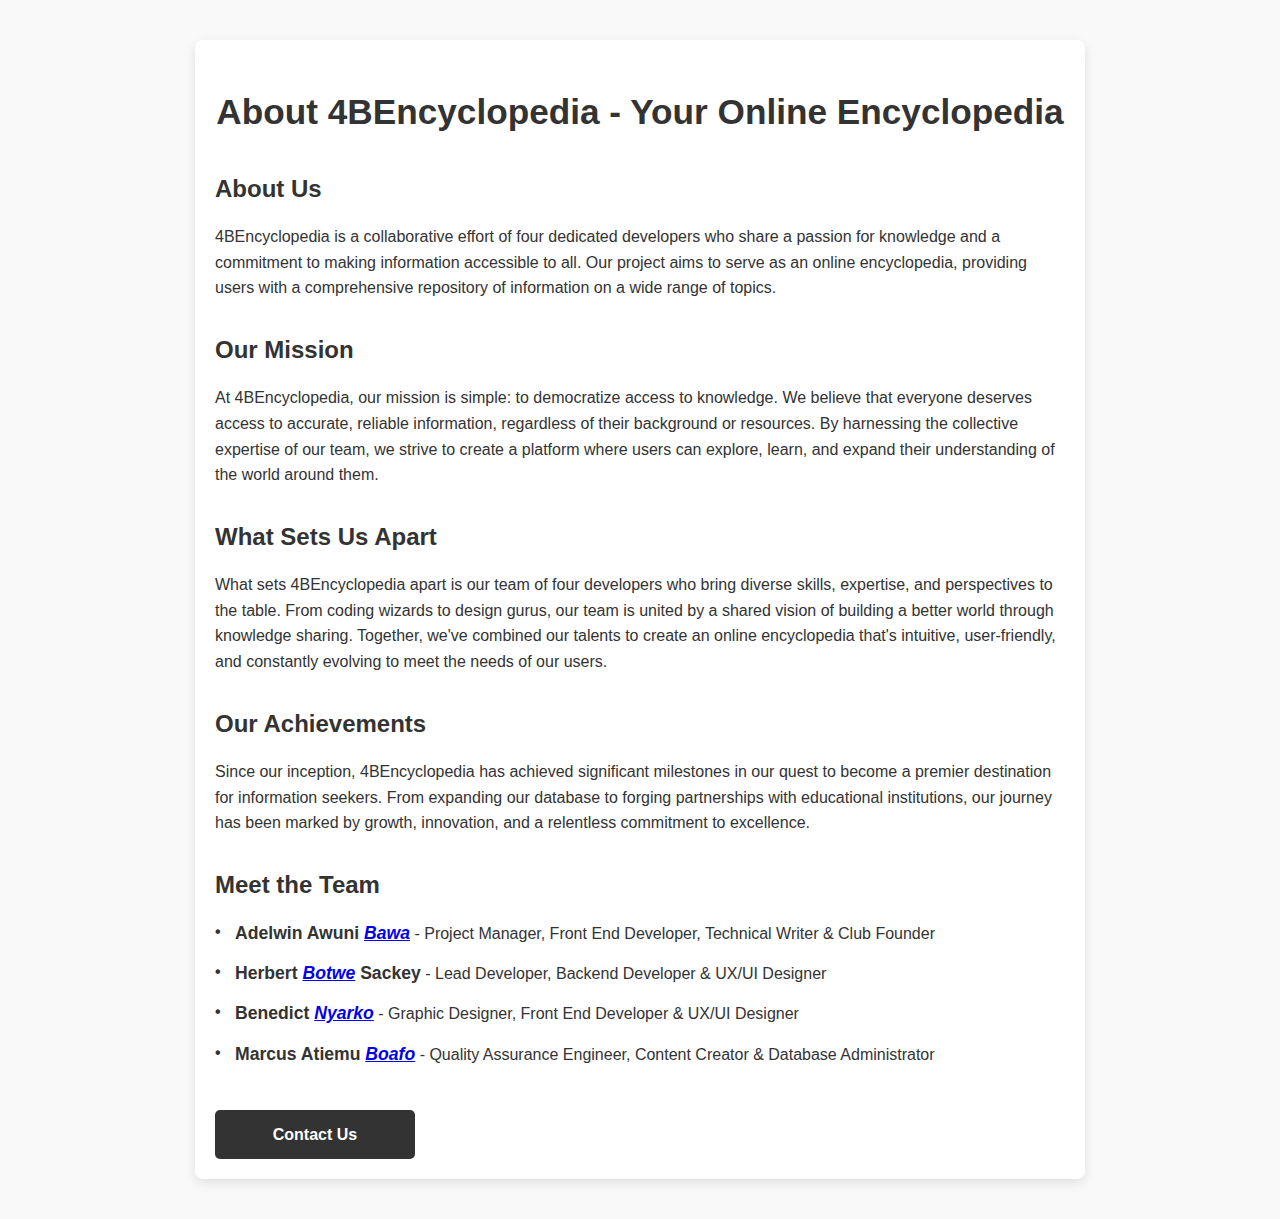
<file: about.html>
<!DOCTYPE html>
<html lang="en">
<head>
  <meta charset="UTF-8">
  <meta name="viewport" content="width=device-width, initial-scale=1.0">
  <title>About 4BEncyclopedia - Your Online Encyclopedia</title>
  <link rel="stylesheet" href="about.css">
</head>
<body>
  <div class="container">
    <h1>About 4BEncyclopedia - Your Online Encyclopedia</h1>

    <section>
      <h2>About Us</h2>
      <p>4BEncyclopedia is a collaborative effort of four dedicated developers who share a passion for knowledge and a commitment to making information accessible to all. Our project aims to serve as an online encyclopedia, providing users with a comprehensive repository of information on a wide range of topics.</p>
    </section>

    <section>
      <h2>Our Mission</h2>
      <p>At 4BEncyclopedia, our mission is simple: to democratize access to knowledge. We believe that everyone deserves access to accurate, reliable information, regardless of their background or resources. By harnessing the collective expertise of our team, we strive to create a platform where users can explore, learn, and expand their understanding of the world around them.</p>
    </section>

    <section>
      <h2>What Sets Us Apart</h2>
      <p>What sets 4BEncyclopedia apart is our team of four developers who bring diverse skills, expertise, and perspectives to the table. From coding wizards to design gurus, our team is united by a shared vision of building a better world through knowledge sharing. Together, we've combined our talents to create an online encyclopedia that's intuitive, user-friendly, and constantly evolving to meet the needs of our users.</p>
    </section>

    <section>
      <h2>Our Achievements</h2>
      <p>Since our inception, 4BEncyclopedia has achieved significant milestones in our quest to become a premier destination for information seekers. From expanding our database to forging partnerships with educational institutions, our journey has been marked by growth, innovation, and a relentless commitment to excellence.</p>
    </section>

    <section>
      <h2>Meet the Team</h2>
      <ul class="team-list">
        <ul class="team-list">
          <li><span class="team-member">Adelwin Awuni <strong><i><a href="https://www.linkedin.com/in/adelwin-awuni-bawah-857158314?miniProfileUrn=urn%3Ali%3Afs_miniProfile%3AACoAAE_Bm8MBtDLT6metk6obu18rX6GTsjgZELo&lipi=urn%3Ali%3Apage%3Ad_flagship3_search_srp_all%3BlZ%2Bi3QK2RdmpEICr4WgohA%3D%3D" target="_blank">Bawa</a></i></strong></span> - Project Manager, Front End Developer, Technical Writer & Club Founder</li>
          <li><span class="team-member">Herbert <strong><i><a href="https://www.linkedin.com/in/herbertbotwesackey01/overlay/about-this-profile/?lipi=urn%3Ali%3Apage%3Ad_flagship3_profile_view_base%3BQRUiO%2FOgTf%2BQkb9qqojn1A%3D%3D" target="_blank">Botwe</a></i></strong> Sackey</span> - Lead Developer, Backend Developer & UX/UI Designer</li>
          <li><span class="team-member">Benedict <strong><i><a href="https://www.linkedin.com/in/benedict-baaye-b77911315?lipi=urn%3Ali%3Apage%3Ad_flagship3_profile_view_base_contact_details%3Blp1h6Ub8S%2FGR12wkBhOFgw%3D%3D" target="_blank"> Nyarko</a></i></strong></span> - Graphic Designer, Front End Developer & UX/UI Designer</li>
          <li><span class="team-member">Marcus Atiemu <strong><i><a href="https://www.linkedin.com/in/marcus-atiemo-boafo-66ab5a2a1?miniProfileUrn=urn%3Ali%3Afs_miniProfile%3AACoAAEj2sDIBur8lphCCtm9lILFekLvjnYpi808&lipi=urn%3Ali%3Apage%3Ad_flagship3_search_srp_all%3BCDB3%2BfOxRQeNPlKVgfZyww%3D%3D" target="_blank">Boafo</a></i></strong></span> - Quality Assurance Engineer, Content Creator & Database Administrator</li>
        </ul>
      </ul>
    </section>

    <a href="https://github.com/4BCoding/encyclopedia" target="_blank" class="cta-button">Contact Us</a>
  </div>
</body>
</html>
</file>
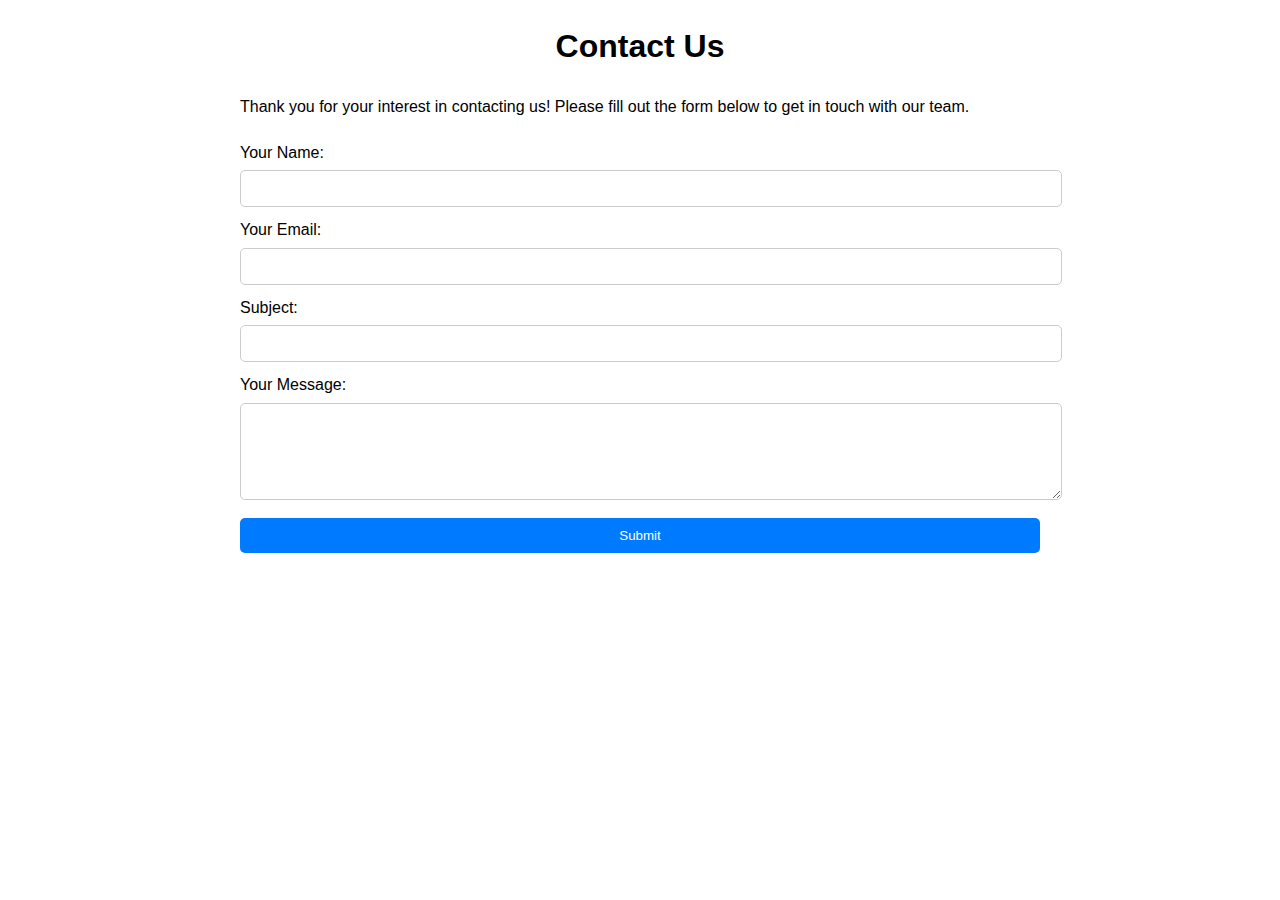
<file: contact.html>
<!DOCTYPE html>
<html lang="en">
<head>
  <meta charset="UTF-8">
  <meta name="viewport" content="width=device-width, initial-scale=1.0">
  <title>Contact Us - 4BCoding</title>
  <style>
    body {
      font-family: Arial, sans-serif;
      line-height: 1.6;
      margin: 0;
      padding: 0;
    }
    .container {
      max-width: 800px;
      margin: 20px auto;
      padding: 0 20px;
    }
    h1 {
      text-align: center;
    }
    form {
      margin-top: 20px;
    }
    label {
      display: block;
      margin-bottom: 5px;
    }
    input, textarea {
      width: 100%;
      padding: 10px;
      margin-bottom: 10px;
      border: 1px solid #ccc;
      border-radius: 5px;
    }
    input[type="submit"] {
      background-color: #007bff;
      color: #fff;
      border: none;
      cursor: pointer;
    }
    input[type="submit"]:hover {
      background-color: #0056b3;
    }
  </style>
</head>
<body>
  <div class="container">
    <h1>Contact Us</h1>
    <p>Thank you for your interest in contacting us! Please fill out the form below to get in touch with our team.</p>

    <form>
      <label for="name">Your Name:</label>
      <input type="text" id="name" name="name" required>

      <label for="email">Your Email:</label>
      <input type="email" id="email" name="email" required>

      <label for="subject">Subject:</label>
      <input type="text" id="subject" name="subject" required>

      <label for="message">Your Message:</label>
      <textarea id="message" name="message" rows="5" required></textarea>

      <input type="submit" value="Submit">
    </form>
  </div>
  <script src="contact.js"></script>
</body>
</html>
</file>
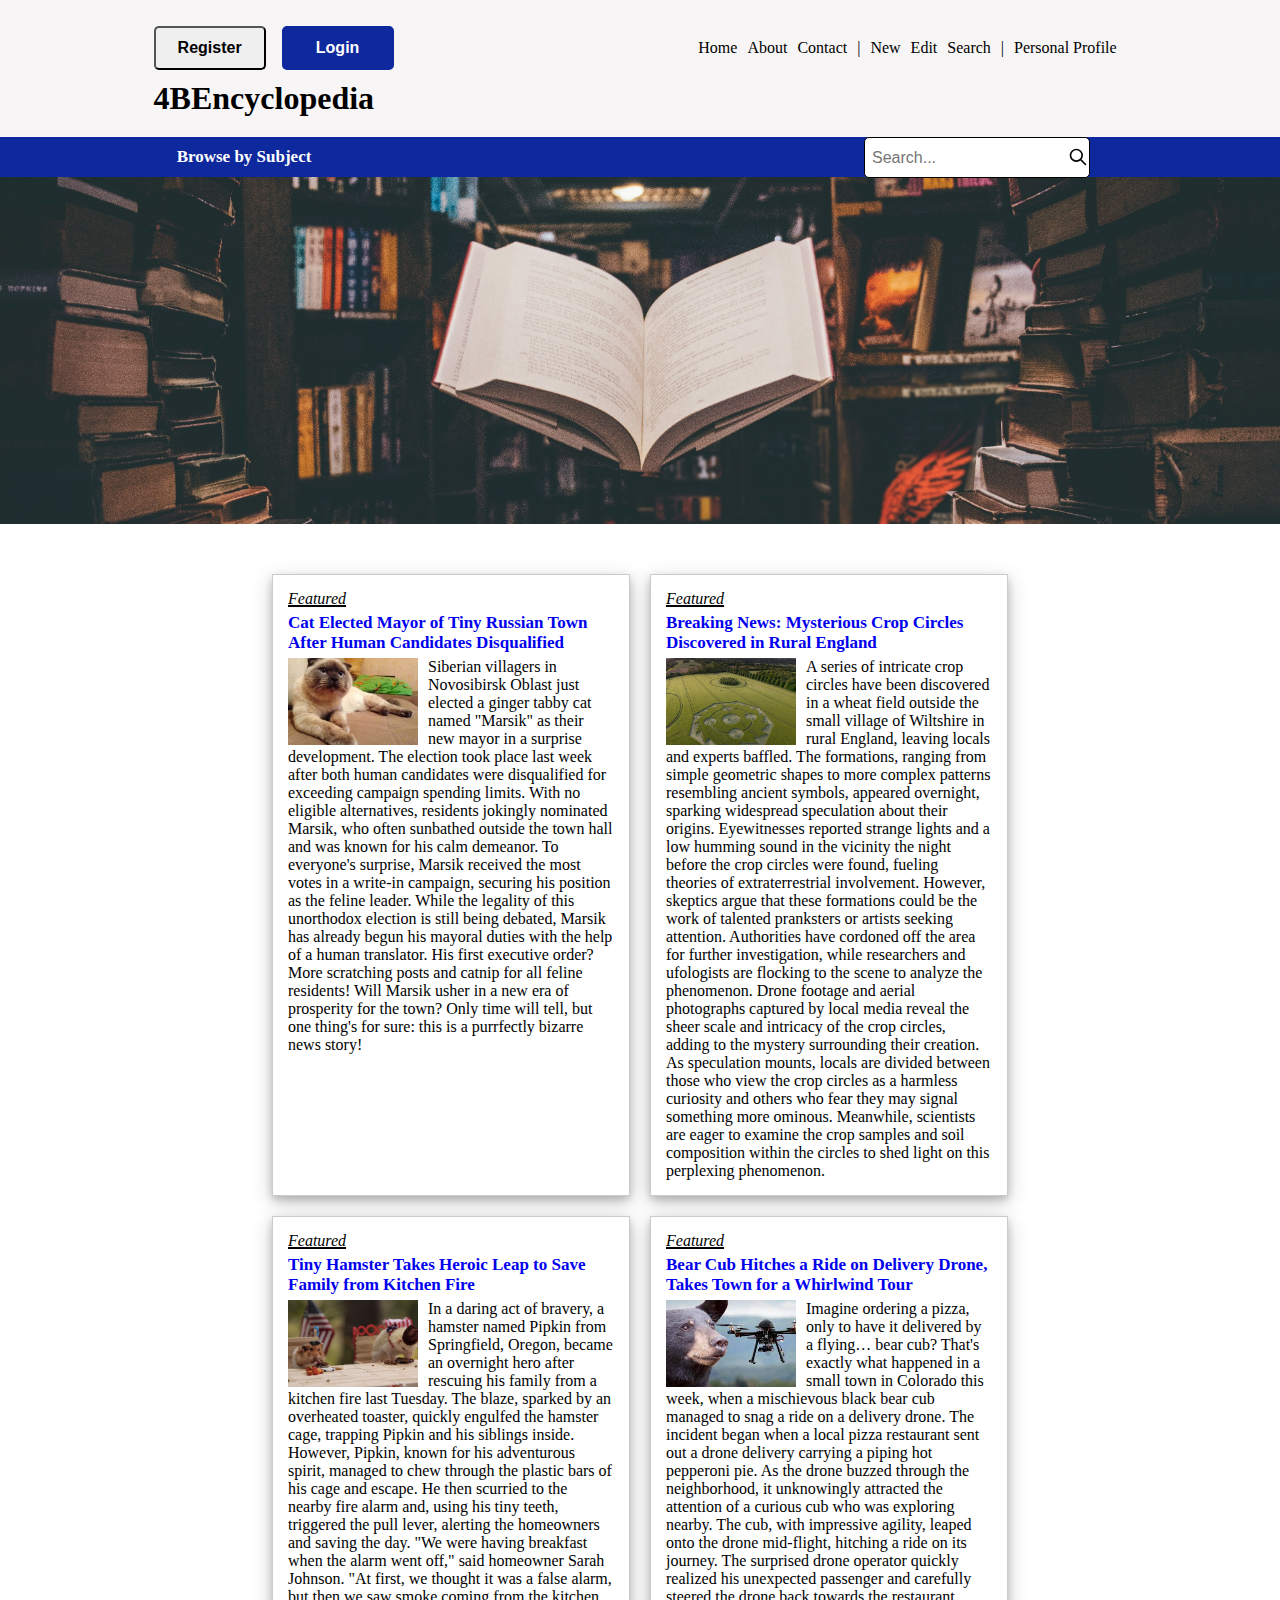
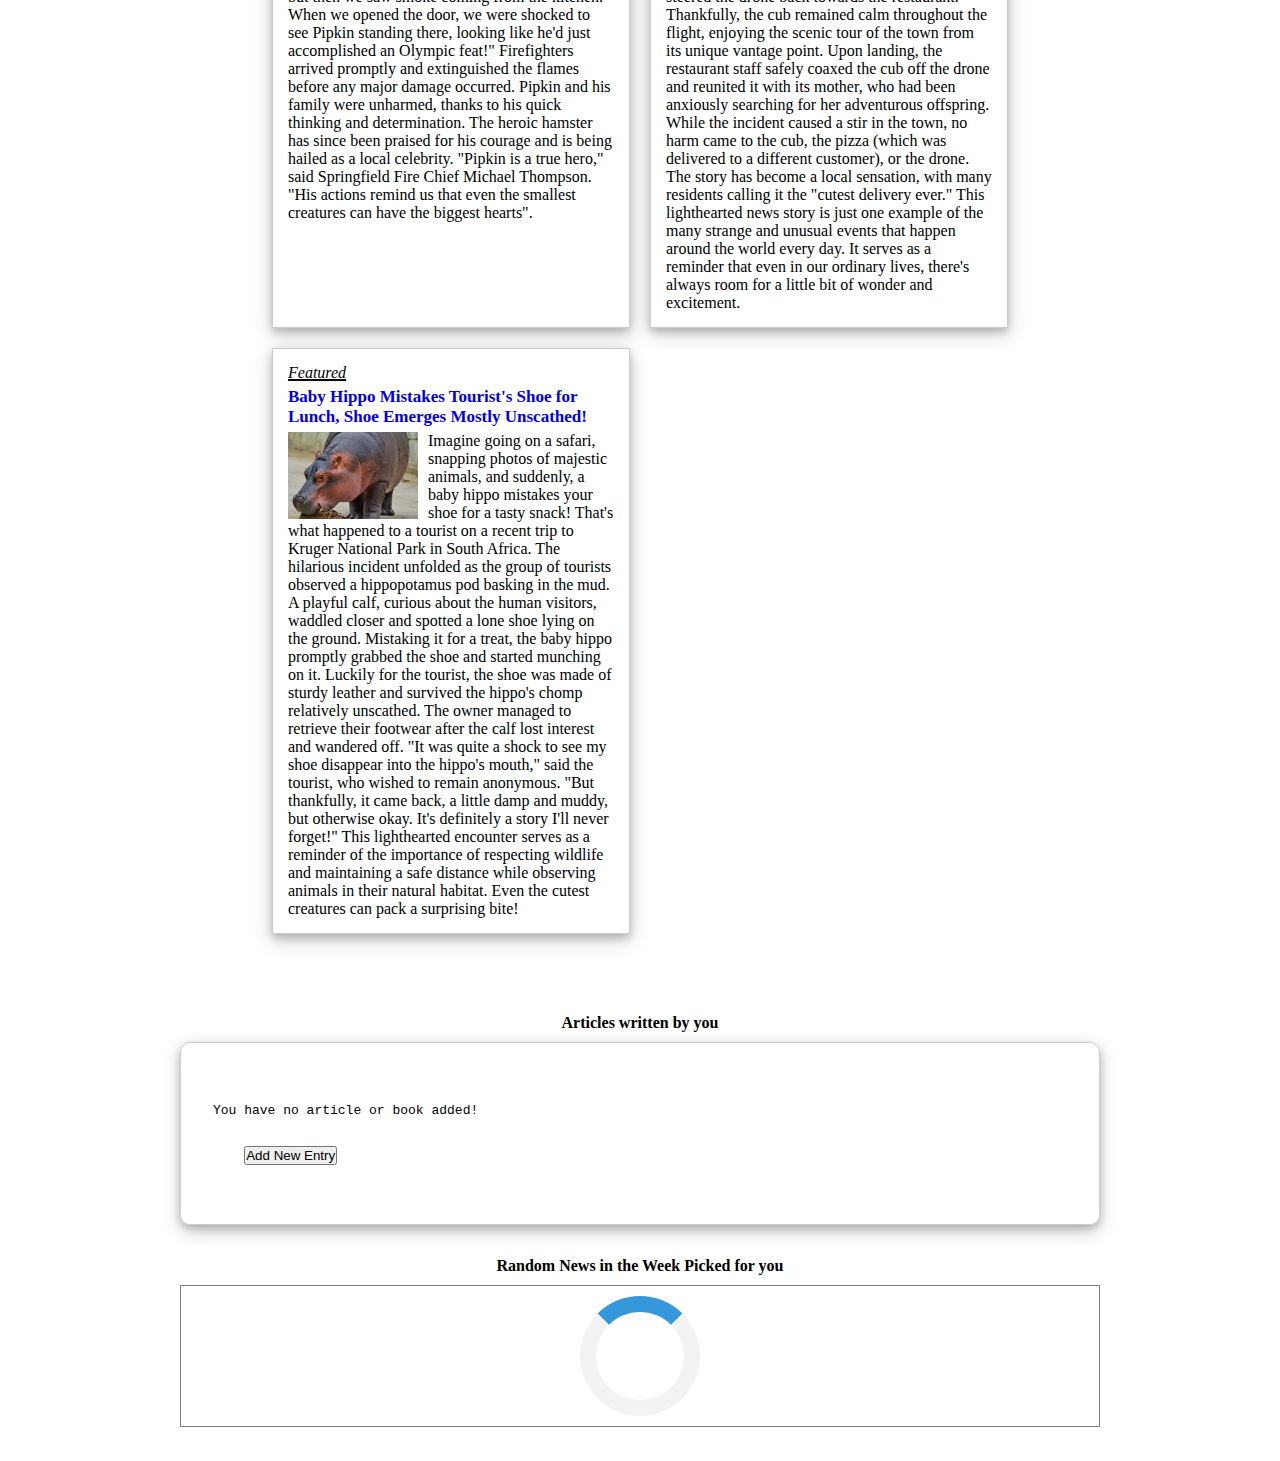
<file: entry.html>
<!DOCTYPE html>
<html lang="en">
<head>
    <meta charset="UTF-8">
    <meta name="viewport" content="width=device-width, initial-scale=1.0">
    <link rel="stylesheet" href="entry.css"/>
    <title>Entry Page</title>
</head>
<body>
    <main>
        <section id="section-one">
            <div class="header">
                <div class="info">
                    <div class="sign">
                        <button class="btnRegister" >Register</button>
                        <button class="btnLogin">Login</button>
                    </div>
                    <ul class="info-ul">
                        <li><a>Home</a></li>
                        <li><a>About</a></li>
                        <li><a>Contact</a></li>
                        <li>|</li>
                        <li><a>New</a></li>
                        <li><a>Edit</a></li>
                        <li class="btnSearch"><a>Search</a></li>
                        <li>|</li>
                        <li><a>Personal Profile</a></li>
                    </ul>
                </div>
                <h1>4BEncyclopedia</h1>
            </div>
            <div class="navigation">
                <div id="navigationWrapper" class="navigationWrapper">
                  <a class="browse">
                    <span class="label">Browse by Subject</span>
                    <span class="browseArrow hidden">
                        <img src="/images/icons-book.gif" height="20" width="20" alt="up arrow"/>
                    </span>
                  </a>
                  <div class="subjects hidden">
                      <button class="close-modal">&times</button>
                      <ul class="subjectsWrapper control">
                       
                      </ul>
                  </div>
                </div>
                <div id="search">
                    <form >
                       <div id="searchWrapper">
                           <input id="q" type="text" placeholder="Search..." name="q"/>
                           <img
                           width="20"
                           height="20"
                           class="searchIcon"
                           src="/images/search-svg.svg"
                           alt="search icon"
                           />
                       </div>
                    </form>
                </div>
            </div>
        </section>
        <section id="section-two">
            <article id="featured-article">
                <ul id="featured-article--list">  
                    <li>
                      <div id="featuredBody">
                        <p>Featured</p>
                        <h3>
                          <a href="https://www.theguardian.com/world/2015/dec/16/disgruntled-siberian-city-wants-cat-for-mayor" target="_blank">Cat Elected Mayor of Tiny Russian Town After Human Candidates Disqualified</a>
                        </h3>
                        <div class="featured-img--wrapper">
                          <a href="https://www.theguardian.com/world/2015/dec/16/disgruntled-siberian-city-wants-cat-for-mayor">
                            <img class="featured-img" src="/images/cat-elected.webp" alt="elected cat">
                          </a>
                          <p>
                            Siberian villagers in Novosibirsk Oblast just elected a ginger tabby cat named "Marsik" as their new mayor in a surprise development.
The election took place last week after both human candidates were disqualified for exceeding campaign spending limits. With no eligible alternatives, residents jokingly nominated Marsik, who often sunbathed outside the town hall and was known for his calm demeanor.
To everyone's surprise, Marsik received the most votes in a write-in campaign, securing his position as the feline leader. While the legality of this unorthodox election is still being debated, Marsik has already begun his mayoral duties with the help of a human translator. His first executive order? More scratching posts and catnip for all feline residents!
Will Marsik usher in a new era of prosperity for the town? Only time will tell, but one thing's for sure: this is a purrfectly bizarre news story!
                          </p>
                        </div>
                      </div>
                    </li>
            
                    <li>
                      <div id="featuredBody">
                        <p>Featured</p>
                        <h3>
                          <a href="https://www.independent.co.uk/news/uk/home-news/england-crop-circles-farmers-aliens-b1915799.html" target="_blank">Breaking News: Mysterious Crop Circles Discovered in Rural England</a>
                        </h3>
                        <div class="featured-img--wrapper">
                          <a href="https://www.independent.co.uk/news/uk/home-news/england-crop-circles-farmers-aliens-b1915799.html" target="_blank">
                            <img class="featured-img" src="/images/mysterious-crop.jpg" alt="alien crop">
                          </a>
                          <p>
                            A series of intricate crop circles have been discovered in a wheat field outside the small village of Wiltshire in rural England, leaving locals and experts baffled. The formations, ranging from simple geometric shapes to more complex patterns resembling ancient symbols, appeared overnight, sparking widespread speculation about their origins.
Eyewitnesses reported strange lights and a low humming sound in the vicinity the night before the crop circles were found, fueling theories of extraterrestrial involvement. However, skeptics argue that these formations could be the work of talented pranksters or artists seeking attention.
Authorities have cordoned off the area for further investigation, while researchers and ufologists are flocking to the scene to analyze the phenomenon. Drone footage and aerial photographs captured by local media reveal the sheer scale and intricacy of the crop circles, adding to the mystery surrounding their creation.
As speculation mounts, locals are divided between those who view the crop circles as a harmless curiosity and others who fear they may signal something more ominous. Meanwhile, scientists are eager to examine the crop samples and soil composition within the circles to shed light on this perplexing phenomenon.
                          </p>
                        </div>
                      </div>
                    </li>
            
                    <li>
                      <div id="featuredBody">
                        <p>Featured</p>
                        <h3>
                          <a href="https://www.quora.com/What-would-happen-if-I-left-my-dwarf-hamster-alone-for-a-week-with-plenty-of-food-and-water" target="_blank">
                            Tiny Hamster Takes Heroic Leap to Save Family from Kitchen Fire
                          </a>
                        </h3>
                        <div class="featured-img--wrapper">
                          <a href="https://www.quora.com/What-would-happen-if-I-left-my-dwarf-hamster-alone-for-a-week-with-plenty-of-food-and-water" target="_blank">
                            <img class="featured-img" src="/images/hamster.avif" alt="hamster">
                          </a>
                          <p>
                            In a daring act of bravery, a hamster named Pipkin from Springfield, Oregon, became an overnight hero after rescuing his family from a kitchen fire last Tuesday. The blaze, sparked by an overheated toaster, quickly engulfed the hamster cage, trapping Pipkin and his siblings inside. However, Pipkin, known for his adventurous spirit, managed to chew through the plastic bars of his cage and escape. He then scurried to the nearby fire alarm and, using his tiny teeth, triggered the pull lever, alerting the homeowners and saving the day.
                            "We were having breakfast when the alarm went off," said homeowner Sarah Johnson. "At first, we thought it was a false alarm, but then we saw smoke coming from the kitchen. When we opened the door, we were shocked to see Pipkin standing there, looking like he'd just accomplished an Olympic feat!"
                            Firefighters arrived promptly and extinguished the flames before any major damage occurred. Pipkin and his family were unharmed, thanks to his quick thinking and determination. The heroic hamster has since been praised for his courage and is being hailed as a local celebrity.
                            "Pipkin is a true hero," said Springfield Fire Chief Michael Thompson. "His actions remind us that even the smallest creatures can have the biggest hearts".
                          </p>
                        </div>
                      </div>
                    </li>
            
                    <li>
                      <div id="featuredBody">
                        <p>Featured</p>
                        <h3>
                          <a href="https://www.dailymail.co.uk/news/article-6357891/Wildlife-experts-condemn-viral-drone-footage-bear-cub-climbing-snowy-mountain.html" target="_blank">Bear Cub Hitches a Ride on Delivery Drone, Takes Town for a Whirlwind Tour</a>
                        </h3>
                        <div class="featured-img--wrapper">
                          <a href="https://www.dailymail.co.uk/news/article-6357891/Wildlife-experts-condemn-viral-drone-footage-bear-cub-climbing-snowy-mountain.html" target="_blank">
                            <img class="featured-img" src="/images/bear-drone.jpeg" alt="bear drone">
                          </a>
                          <p>
                            Imagine ordering a pizza, only to have it delivered by a flying… bear cub? That's exactly what happened in a small town in Colorado this week, when a mischievous black bear cub managed to snag a ride on a delivery drone.
The incident began when a local pizza restaurant sent out a drone delivery carrying a piping hot pepperoni pie. As the drone buzzed through the neighborhood, it unknowingly attracted the attention of a curious cub who was exploring nearby. The cub, with impressive agility, leaped onto the drone mid-flight, hitching a ride on its journey.
The surprised drone operator quickly realized his unexpected passenger and carefully steered the drone back towards the restaurant. Thankfully, the cub remained calm throughout the flight, enjoying the scenic tour of the town from its unique vantage point. Upon landing, the restaurant staff safely coaxed the cub off the drone and reunited it with its mother, who had been anxiously searching for her adventurous offspring.
While the incident caused a stir in the town, no harm came to the cub, the pizza (which was delivered to a different customer), or the drone. The story has become a local sensation, with many residents calling it the "cutest delivery ever."
This lighthearted news story is just one example of the many strange and unusual events that happen around the world every day. It serves as a reminder that even in our ordinary lives, there's always room for a little bit of wonder and excitement.
                          </p>
                        </div>
                      </div>
                    </li>
            
                    <li>
                      <div id="featuredBody">
                        <p>Featured</p>
                        <h3>
                          <a href="https://www.britannica.com/animal/hippopotamus-mammal-species" target="_blank">
                            Baby Hippo Mistakes Tourist's Shoe for Lunch, Shoe Emerges Mostly Unscathed!
                          </a>
                        </h3>
                        <div class="featured-img--wrapper">
                          <a href="https://www.britannica.com/animal/hippopotamus-mammal-species" target="_blank">
                            <img class="featured-img" src="/images/Gemini_Generated_Image.jpeg"  alt="hippopotamus image">
                          </a>
                          <p>
                            Imagine going on a safari, snapping photos of majestic animals, and suddenly, a baby hippo mistakes your shoe for a tasty snack! That's what happened to a tourist on a recent trip to Kruger National Park in South Africa.
The hilarious incident unfolded as the group of tourists observed a hippopotamus pod basking in the mud. A playful calf, curious about the human visitors, waddled closer and spotted a lone shoe lying on the ground. Mistaking it for a treat, the baby hippo promptly grabbed the shoe and started munching on it.
Luckily for the tourist, the shoe was made of sturdy leather and survived the hippo's chomp relatively unscathed. The owner managed to retrieve their footwear after the calf lost interest and wandered off.
"It was quite a shock to see my shoe disappear into the hippo's mouth," said the tourist, who wished to remain anonymous. "But thankfully, it came back, a little damp and muddy, but otherwise okay. It's definitely a story I'll never forget!"
This lighthearted encounter serves as a reminder of the importance of respecting wildlife and maintaining a safe distance while observing animals in their natural habitat. Even the cutest creatures can pack a surprising bite!
                          </p>
                        </div>
                      </div>
                    </li>
                  </ul>
            </article>
            <article id="newEntry-article">
                <h4>Articles written by you</h4>
                <div id="newEntry-article--container">
                </div>
            </article>
            <article id="news-article">
                <h4>Random News in the Week Picked for you</h4>
                <ul id="news-article--list">
                </ul>
            </article>
        </section>
    </main>
<script src="entry.js"></script>
</body>
</html>
</file>
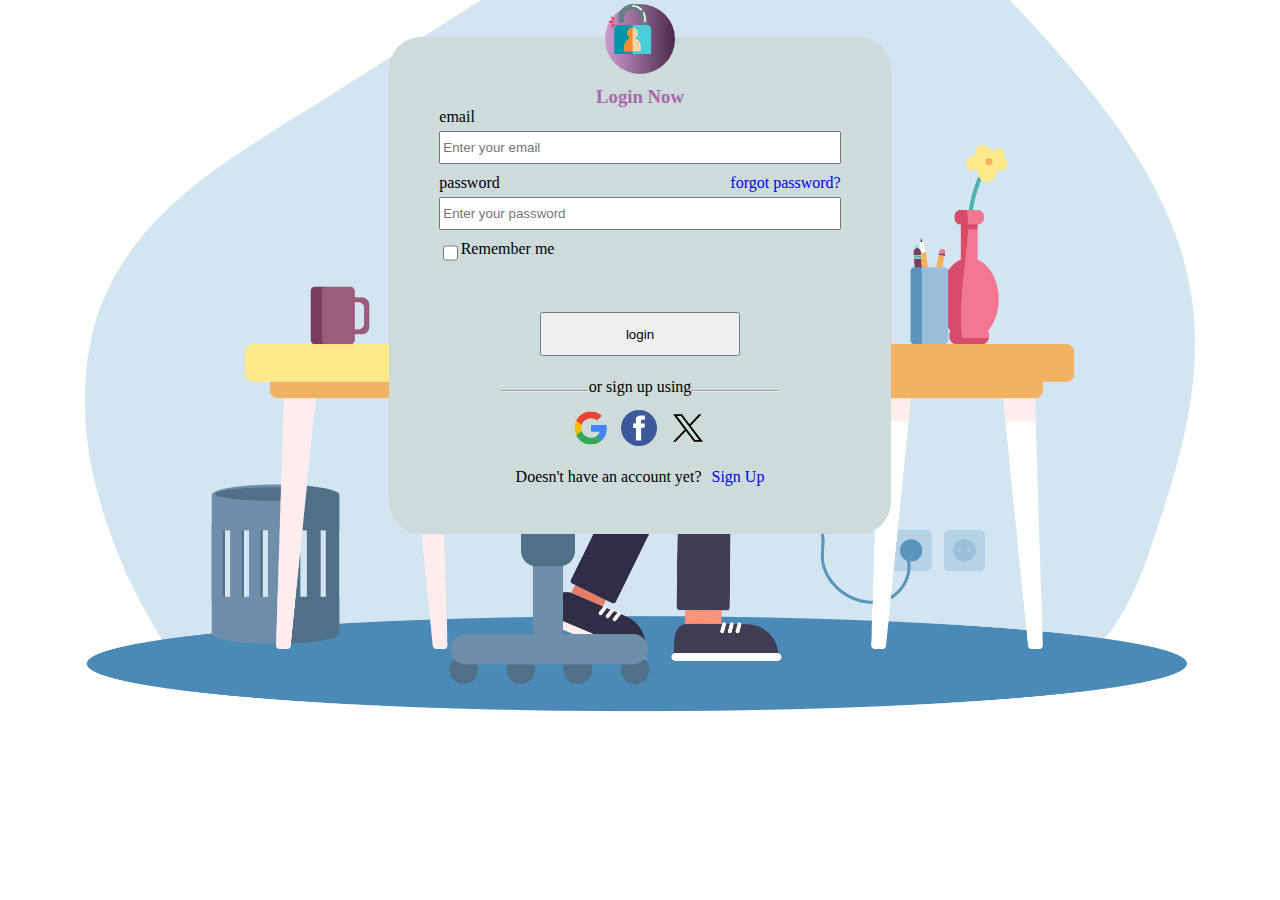
<file: login.html>
<!DOCTYPE html>
<html lang="en">
  <head>
    <meta charset="UTF-8" >
    <meta http-equiv="X-UA-Compatible" content="IE=edge" >
    <meta name="viewport" content="width=device-width, initial-scale=1.0" >
    <link rel="stylesheet" href="login.css">
    <title>Login to 4BEncyclopedia</title>
  </head>
  <body>
    <main>
        <div class="form_logo">
         <img width="50px" height="50px" src="/images/login-svg.svg">
        </div>
      <section class="login_section">
        
        <h3 class="login_title">login now</h3>
        <form id="form">
          <div id="grid-form">
            <label for="email" class="email">email</label>
            <input
              class="email"
              type="text"
              placeholder="Enter your email"
              required
            />
            <div id="passForgot">
              <label for="password" class="password">password </label>
              <a class="passForgot" href="#">forgot password?</a>
            </div>
  
            <input
              class="password"
              type="password"
              placeholder="Enter your password"
              required
            />
            <div class="remember-check">
              <input type="checkbox" class="btnCheck">
              <label class="btnLabel">Remember me </label>
            </div>
            <button type="submit" class="login_button">login</button>
          </div>
          <footer>
            <div id="sign_title">
              <hr class="hrLeft" />
              <p>or sign up using</p>
              <hr class="hrRight"/>
            </div>
            <div id="providers">
              <ul id="providers-list">
                 <li>
                  <a href="https://google.com" target="_blank">
                    <img
                    src="/images/google-svg.svg"
                    alt="google logo"
                    />
                  </a>
                 </li>
                 <li>
                  <a href="https://facebook.com" target="_blank">
                    <img
                    src="/images/facebook-svg.svg"
                    alt="facebook logo"
                    />
                  </a>
                 </li>
                 <li>
                  <a href="https://x.com" target="_blank">
                    <img
                    src="/images/twitter-x.svg"
                    alt="x logo"
                    />
                  </a>
                 </li>
              </ul>
            </div>
            <div id="signup">
            <p>Doesn't have an account yet?</p>
            <a href="/register.html">sign up</a>
            </div>
         </footer>
        </form>
      </section>
    </main>
    <script src="login.js"></script>
  </body>
</html>
</file>
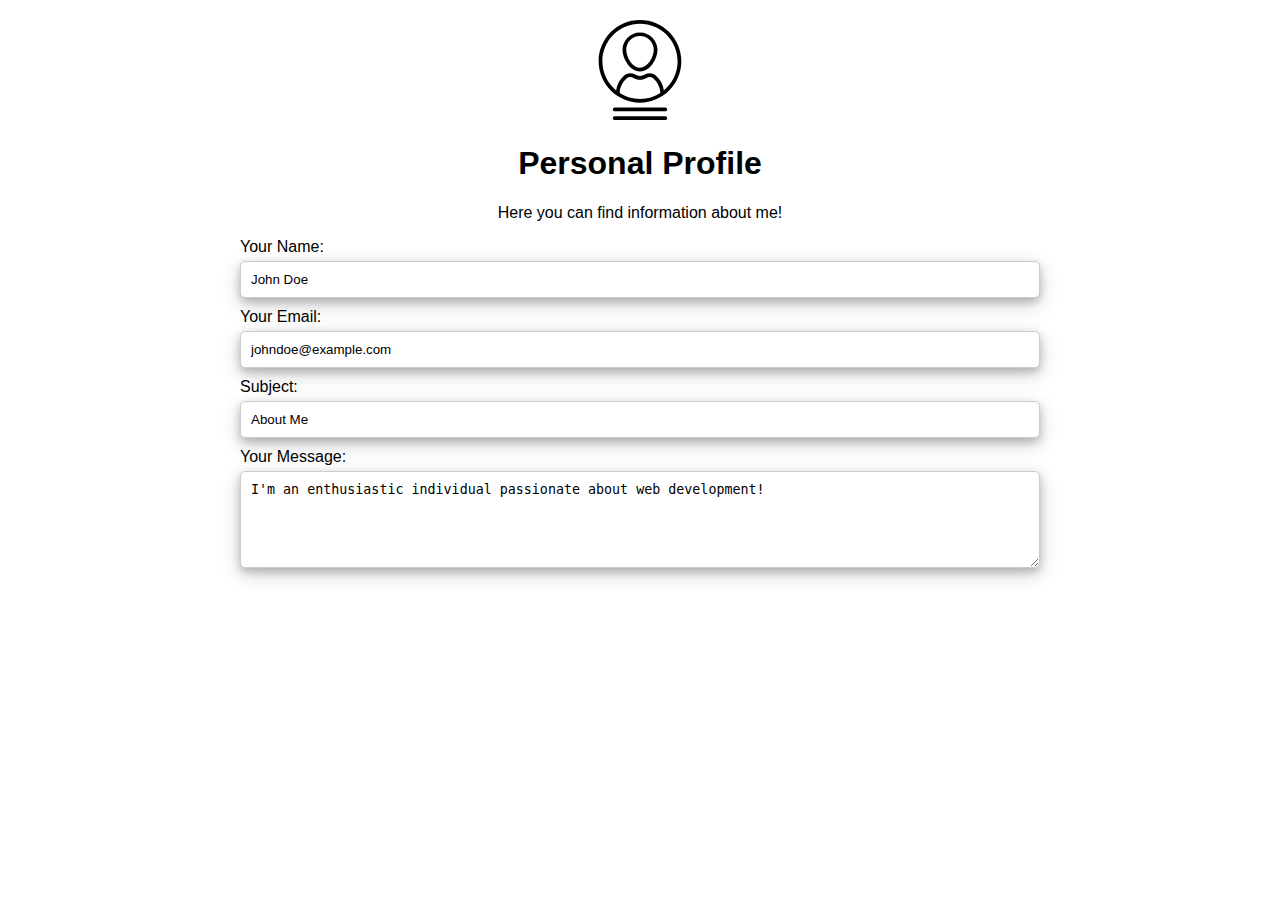
<file: profile.html>
<!DOCTYPE html>
<html lang="en">
<head>
  <meta charset="UTF-8">
  <meta name="viewport" content="width=device-width, initial-scale=1.0">
  <title>Profile</title>
  <title>Personal Profile</title>
  <style>
    body {
      font-family: Arial, sans-serif;
      margin: 0;
      padding: 0;
    }
    .container {
      max-width: 800px;
      margin: 0 auto;
      padding: 20px;
    }
    h1 {
      text-align: center;
    }
    p {
      text-align: center;
    }
    .container-image{
      text-align: center;
    }
    label {
      display: block;
      margin-bottom: 5px;
    }
    input[type="text"],
    input[type="email"],
    textarea {
      width: 100%;
      padding: 10px;
      margin-bottom: 10px;
      box-sizing: border-box;
      border: 1px solid #ccc;
      border-radius: 5px;
    }
    textarea {
      resize: vertical;
    }
    input[type="submit"] {
      width: 100%;
      padding: 10px;
      background-color: #007bff;
      color: #fff;
      border: none;
      border-radius: 5px;
      cursor: pointer;
    }
    input[type="submit"]:hover {
      background-color: #0056b3;
    }
    input,
    textarea{
      box-shadow: 0 4px 8px 0 rgba(0, 0, 0, 0.2), 0 6px 20px 0 rgba(0, 0, 0, 0.19);
    }
  </style>
</head>
<body>
  <div class="container">
    <div class="container-image">
      <img src="/images/profile-svg.svg" alt="profile logo" width="100" height="100"/>
    </div>
    <h1>Personal Profile</h1>
    <p>Here you can find information about me!</p>

    <div>
      <label for="name">Your Name:</label>
      <input type="text" id="name" name="name" value="John Doe" readonly>

      <label for="email">Your Email:</label>
      <input type="email" id="email" name="email" value="johndoe@example.com" readonly>

      <label for="subject">Subject:</label>
      <input type="text" id="subject" name="subject" value="About Me" readonly>

      <label for="message">Your Message:</label>
      <textarea id="message" name="message" rows="5" readonly>I'm an enthusiastic individual passionate about web development!</textarea>
    </div>
  </div>
</body>
</html>
</file>
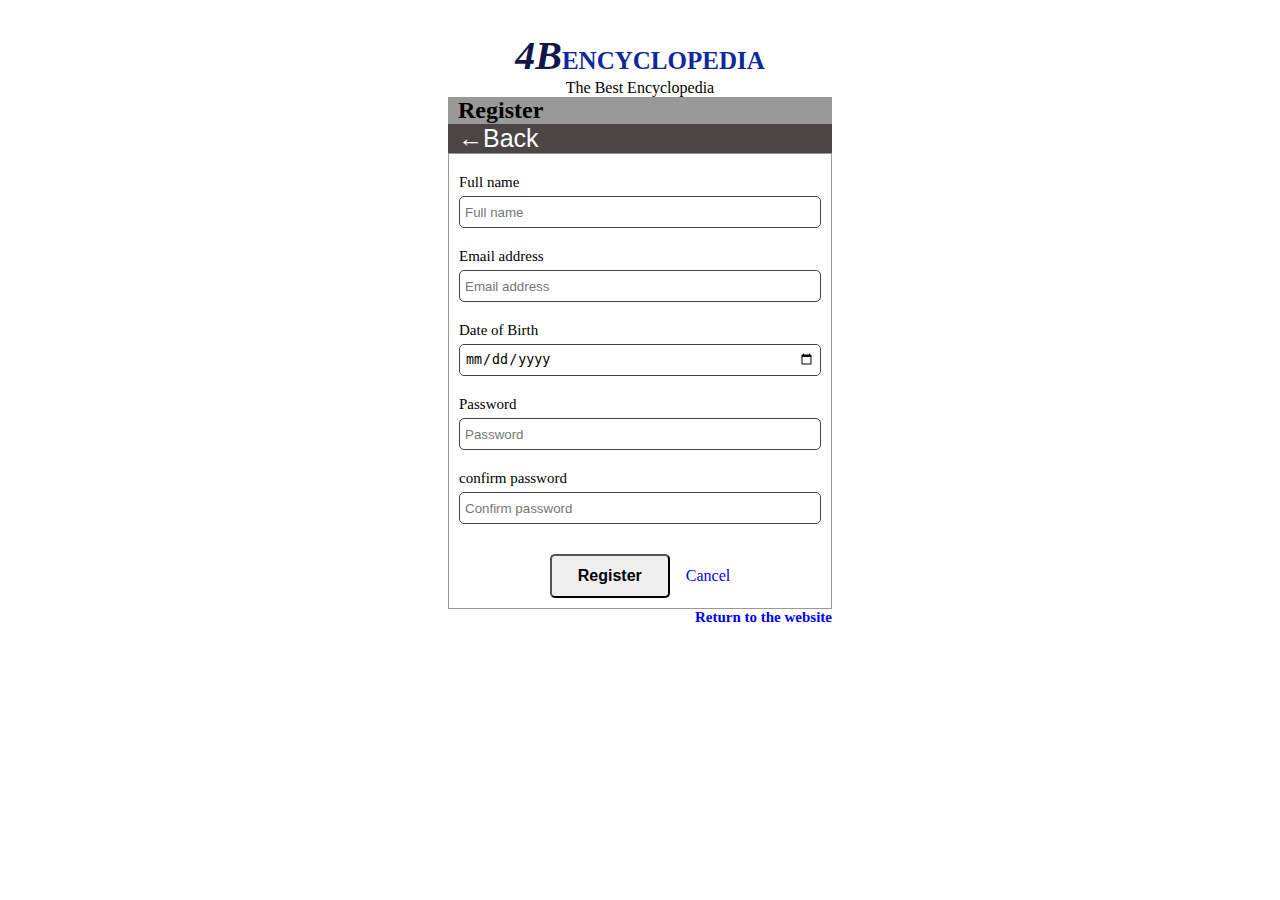
<file: register.html>
<!DOCTYPE html>
<html lang="en">
<head>
    <meta charset="UTF-8">
    <meta name="viewport" content="width=device-width, initial-scale=1.0">
    <title>Register to use 4BEncyclopedia</title>
    <link rel="stylesheet" href="/register.css">
</head>

<body>
    <div id="header">
        <h1><bold class="unique">4B</bold><bold class="bold"><bold class="unique"></bold><bold class="unique"></bold><bold class="unique"></bold>Encyclopedia</bold></h1>
        <p>The best encyclopedia</p>
    </div>
    <div id="main">
       <h2 class="register-title">Register</h2>
       <button class="back-btn">&leftarrow;Back</button>
        <form>
            <div id="credentials">
                <label for="username" class="username">Full name</label>
                <input name="username" id="username" class="username" type="text" placeholder="Full name" required/>
            </div>
            <div id="credentials">
                <label for="email" class="email">Email address</label>
                <input name="email" id="email" class="email" type="text" placeholder="Email address" required/>
            </div>
            <div id="credentials">
                <label for="birth" class="birth">Date of Birth</label>
                <input name="birth" id="birth" class="birth" type="date" required/>
            </div>
            <div id="credentials">
                <label for="password" class="password">Password</label>
                <input name="password" id="password" class="username" type="password" placeholder="Password" required/>
            </div>
            <div id="credentials">
                <label for="confirmPassword" class="confirmPassword">confirm password</label>
                <input name="confirmPassword" id="confirmPassword" class="confirmPassword" type="password" placeholder="Confirm password" required/>
            </div>
            <div class="sign">
                <button class="btnRegister">Register</button>
                <a target="_self" href="/login.html">Cancel</a>
            </div>
        </form>
        <a href="/entry.html" target="_self">Return to the website</a>
    </div>
    <script src="/register.js"></script>
</body>
</html>
</file>
<file: about.css>
/* CSS: about.css */

body {
    font-family: Arial, sans-serif;
    line-height: 1.6;
    margin: 0;
    padding: 0;
    background-color: #f9f9f9;
    color: #333;
  }
  
  .container {
    max-width: 850px;
    margin: 40px auto;
    padding: 20px;
    background-color: #fff;
    box-shadow: 0 4px 12px rgba(0, 0, 0, 0.1);
    border-radius: 8px;
  }
  
  h1 {
    text-align: center;
    font-size: 2.2em;
    margin-bottom: 10px;
  }
  
  h2 {
    font-size: 1.5em;
    margin-top: 30px;
    margin-bottom: 15px;
  }
  
  p {
    font-size: 1em;
    margin-bottom: 20px;
    color: #333;
  }
  
  ul {
    list-style: none;
    padding: 0;
    margin: 0;
  }
  
  .team-list li {
    font-size: 1em;
    margin-bottom: 12px;
    padding-left: 20px;
    position: relative;
  }
  
  .team-list li::before {
    content: "•";
    color: #333;
    font-weight: bold;
    position: absolute;
    left: 0;
  }
  
  .team-member {
    font-weight: bold;
    font-size: 1.1em;
    color: #333;
  }
  
  .team-member strong i {
    color: #007bff; /* Choose a color that matches your theme */
  }
  
  
  .cta-button {
    display: inline-block;
    width: 200px;
    padding: 12px 0;
    margin: 30px auto 0;
    text-align: center;
    background-color: #333;
    color: #fff;
    text-decoration: none;
    font-weight: bold;
    border-radius: 5px;
    transition: background-color 0.3s ease;
  }
  
  .cta-button:hover {
    background-color: #555;
  }
</file>
<file: entry.css>
* {
    margin: 0;
    padding: 0;
    box-sizing: inherit;
  }
  
  html {
    box-sizing: border-box;
  }

  main{
    position: relative;
    padding-bottom: 2rem;
    display: flex;
    flex-direction: column;
    gap: 3rem;
  }

  .header{
    background-color: #f7f5f5;
    padding-bottom: 20px;
    padding-top: 1rem;
    padding-left: 12%;
    height: 39%;
  }

  .info{
    display: flex;
    justify-content: space-between;
    padding-right: 14.5%;
  }

  .sign{
    height: 4rem;
    width: 15rem;
    display: flex;
    justify-content: center;
    align-items: center;
    gap: 1rem;
  }

  .sign>button{
    height: 70%;
    width: 50%;
    font-size: 1rem;
    font-weight: bold;
    border-radius: 5px;
  }

  .btnRegister:hover{
    color: rgb(14, 40, 157);
    border: 2px solid rgb(14, 40, 157);
    cursor: pointer;
  }

  .btnLogin{
    background-color: rgb(14, 40, 157);
    color: white;
    border: 2px solid rgb(14, 40, 157);
    cursor: pointer;
  }

  .btnLogin:hover{
    background-color: #1c1818;
    border: 2px solid #1c1818;

  }


  .info>ul{
    display: flex;
    list-style: none;
    gap: 10px;
    justify-content: center;
    align-items: center;
   }


   .info>ul>li>a{
    cursor: pointer;
    color: black;
    text-decoration: none;
    /* z-index: 10; */
  }
  
  .info>ul>li>a:hover{
     text-decoration: underline;
     text-decoration-color: rgb(14, 40, 157);
     text-decoration-thickness: 2px;
   }

   .info>h1{
     text-transform: uppercase;
     color: #12164a;
     margin-top: 2rem;
   }

   .navigation{
    background-image: url("/images/library-1.jpg");
    background-color: #101456;
    background-position: center;
    background-repeat: no-repeat;
    background-size: cover;
    background-origin: border-box;
    display: flex;
    justify-content: space-between;
    height: 24.2rem;
    padding: 0px;
    position: relative;
   }

   #navigationWrapper{
    position: relative;
    width: 100%;
    height: 2.5rem;
    background-color: rgb(14, 40, 157);
    padding-left: 10rem;
   }


   .browse{
    display: flex;
    flex-direction: row;
    font-size: 17px;
    height: 100%;
    width: 15%;
    flex-wrap: nowrap;
    justify-content: center;
    align-items: center;
    position: relative;
   }


   .label{
    color: white;
    font-weight: bold;
   }

   .browseArrow{
     position: absolute;
     bottom: -12px;
     left: 40%;
   }

   #search{
       position: absolute;
       height: 3rem;
       display: flex;
       right: 10rem;
       top: 0.01rem;
       padding-right: 10px;
       width: 20%;
   }

   form{
    margin: auto;
    height: 100%;
    width: 100%;
   }

   #searchWrapper{
    position: relative;
    height: 100%;
    width: 100%;
   }

   #searchWrapper>input{
    height: 85%;
    width: 92%;
    font-size: 1rem;
    border-radius: 5px;
    border: 1px solid black;
    padding: 4px 7px;
   }

   #searchWrapper>input:focus{
    border: 5px solid rgb(6, 118, 6);
     
   }

   #searchWrapper>img{
     cursor: pointer;
     background-color: white;
     top: 6%;
     width: 8%;
     height: 70%;
     right: 22px;
     position: absolute;

   }

   a{
    cursor: pointer
   }
   a:hover{
    text-decoration: underline;
    text-decoration-color: white;
    text-decoration-thickness: 2px;
   }

   .subjects{
    background-color: white;
    position: absolute;
    z-index: 10;
    border: 1px solid rgba(0, 0, 0, 0.5);
    border-radius: 1rem;
    margin-left: 4.7%;
   }

   .subjectsWrapper{
     display: grid;
     grid-template-columns: repeat(4, 1fr);
     grid-template-rows: repeat(auto-fit, minmax(2rem, auto));
     gap: 0.5rem 2rem;
     list-style: none;
     padding: 1.25rem 0px;
   }

   .subjects-items{
    background-color: white;
    display: grid;
    grid-template-columns: 0.2rem 12.8rem;
    grid-template-rows: repeat(1, minmax(2.5rem, auto));
    font-size: 1.25rem;
    min-height: 2rem;
   }


   .subjects-items:hover{
    cursor: pointer;
    background-color: rgba(0, 0, 0, 0.1)
   }

   .subjects-items>a{
    grid-column: 2 / span 1;
    grid-row: 1/span 1;
    text-decoration: none;
    padding-left: 5%;
    height: 100%;
    display: flex;
    align-items: center;
    font-size: 13px;
   }


   .sideStyle{
    grid-column: 1 / span 1;
    grid-row: 1/span 1;
    max-width: 0.2rem;
    background-color: rgb(14, 40, 157);
    height: 100%;
    display: none;
   }

   .close-modal{
    position: absolute;
    top: -1.0rem;
    right: 0.1rem;
    font-size: 2.5rem;
    color: #333;
    cursor: pointer;
    border: none;
    background: none;
   }

   .hidden{
    display: none;
   }


 #section-two{
  display: flex;
  flex-direction: column;
  align-items: center;
  justify-content: center;
  width: 100%;
  padding: 2px 180px;
 }

 /* /////////////////FEATURED ARTICLES///////////////////// */
 #featured-article {
  margin: 0; 
  padding: 0;
  box-sizing: border-box;
  display: grid;
  min-height: 100vh;
  place-content: center;
  margin-bottom: 3rem;
  }
  
  #featured-article--list{
  display: grid;
  }
  
  #featured-article--list {
    grid-template-columns: repeat(auto-fit, minmax(min(290px, 100%), 1fr));
    grid-gap: 20px;
    margin: 0 auto;
    padding: 0;
    width: 80%;
  }
  
  #featured-article--list>li {
    margin: 0;
    padding: 0;
    list-style: none;
    width: 100%;
    padding: 15px;
    border: 1px solid #ccc;
    box-shadow: 0 4px 8px 0 rgba(0, 0, 0, 0.2), 0 6px 20px 0 rgba(0, 0, 0, 0.19);
  }
  
  #featuredBody{
      width: 100%;
      display: block;
      position: relative;
  }

  #featuredBody>p{
      margin: 0px;
      text-decoration: underline;
      text-decoration-thickness: 2px;
      font-style: oblique;
  }

  #featuredBody>h3{
    font-size: 17px;
    padding: 5px 0px;
    margin: 0px;

  }
  #featuredBody>h3>a{
      width: 100%;
      height: 100%;
      margin-right: 5px;
      cursor: pointer;
      font-weight: bold;
      text-decoration: none;
  }
  #featuredBody>h3>a:hover{
    text-decoration: underline;
  }


  .featured-img--wrapper{
      width: 100%;
      clear: both;
  }
  .featured-img--wrapper>a{
     display: inline;
     cursor: pointer;
     width:130px;
     height: 86.5px;
  }

  .featured-img{
      width:130px;
      height: 86.5px;
      object-fit: cover;
      float: left;
      margin-right: 10px
  }

  /* /////////////////NEW ENTRY ARTICLES///////////////////// */

  #newEntry-article{
    width: 100%;
    display: flex;
    flex-direction: column;
    justify-content: center;
    align-items: center;
    margin: 2rem 0px;
    gap: 10px;
  }

  #newEntry-article--container{
    width: 100%;
    border: 1px solid #ccc;
    box-shadow: 0 4px 8px 0 rgba(0, 0, 0, 0.2), 0 6px 20px 0 rgba(0, 0, 0, 0.19);
    padding: 2rem;
    border-radius: 10px;
    line-height: 1.8;
    display: flex;
    flex-direction: column;
    gap: 5px;
  }

  .entry-title{
     align-self: center;
     font-size: 30px;
  }

  #newEntry-article--container>button{
    cursor: pointer;
    background-color: rgba(0, 0, 0, 0.1);
    border-radius: 5px;
  }

  #newEntry-article--container>small{
    font-size: 18px;
  }

  .btnEntry{
    cursor: pointer;
  }

  /* /////////////////NEWS ARTICLES///////////////////// */

 #news-article, 
 #news-article--list,
 #news-article--list>li{
  display: flex;
  flex-direction: column;
  align-items: center;
  justify-content: center;
  width: 100%;
  padding: 0;
  margin: 0;
 }
 #news-article{
  gap: 10px
 }
 #news-article>h4{
  color: black
 }

 #news-article--list{
  flex-direction: row;
  background-color: white;
  flex-wrap: wrap;
  list-style: none;
  gap: 5px;
  border: 1px solid rgba(0, 0, 0, 0.5);
  padding: 10px 0px;
 }

 #news-article--list>li{
  flex-direction: column;
  width: 33%;
  border: 1px solid rgba(0, 0, 0, 0.3);
  align-items: flex-start;
  padding: 0 5px;
  gap: 10px;

 }


 /* ///////////////SPINNER//////////////// */

.loader {
  border: 16px solid #f3f3f3;
  border-radius: 50%;
  border-top: 16px solid #3498db;
  width: 120px;
  height: 120px;
  -webkit-animation: spin 2s linear infinite; /* Safari */
  animation: spin 2s linear infinite;
}

/* Safari */
@-webkit-keyframes spin {
  0% { -webkit-transform: rotate(0deg); }
  100% { -webkit-transform: rotate(360deg); }
}

@keyframes spin {
  0% { transform: rotate(0deg); }
  100% { transform: rotate(360deg); }
}
</file>
<file: login.css>
:root {
  --form-logo-width: 70px;
  --form-logo-height: 70px;
}

* {
  box-sizing: border-box;
}

html{
  position: relative;
}

body{
  background-image: url("/images/sysadmin_03.jpg");
  background-color: linear-gradient(45deg, rgb(224, 114, 224), purple);
  background-position: center;
  background-repeat: no-repeat;
  background-size: cover;
  background-origin: border-box;

}

main {
  position: relative;
  display: flex;
  padding: 0.3rem;
  align-items: center;
  justify-content: center;
  margin-top: 2.0rem;
}

.login_section {
  display: flex;
  flex-direction: column;
  flex-wrap: wrap;
  width: 40%;
  padding-top: 3.1rem;
  border-radius: 32px;
  background-color: rgb(205, 219, 219);
}

.form_logo {
  position: absolute;
  width: var(--form-logo-width);
  height: var(--form-logo-height);
  border-radius: 50%;
  left: calc(50% - var(--form-logo-width)/2);
  top: -28px;
  background: linear-gradient(90deg, rgb(207, 155, 207), rgb(75, 41, 75));
}

.login_title {
  margin: auto;
  text-transform: capitalize;
  color: rgb(172, 103, 172)
}

form{
  display: flex;
  flex-direction: column;
  justify-content: center;
  align-items: center;
  width: 100%;
  padding-bottom: 2rem;
}

#grid-form {
  width: 100%;
   display: grid;
   grid-template-rows: repeat(4, minmax(3.5rem, auto));
   grid-template-columns: 80%;
   justify-content: center;
   row-gap: 10px;
} 

input.email{
  grid-row: 1 / span 1;
  grid-column: 1 / span 1;
  margin: 1.40rem 0px 0px 0px;
  width: 100%;
}

label.email{
  grid-row: 1 / span 1;
  grid-column: 1 / span 1;
  margin-bottom: 1.5rem;
  width: 100%;
}


#passForgot{
  grid-row: 2 / span 1;
  grid-column: 1 / span 1;
  display: flex;
  justify-content: space-between;
  width: 100%;
}
#passForgot>:nth-child(2){
  text-decoration: none;
}
#passForgot>:hover:nth-child(2){
  text-decoration: underline;
}


input.password{
  grid-row: 2 / span 1;
  grid-column: 1 / span 1;
  margin: 1.4rem 0px 0px 0px;
  width: 100%;
}

.remember-check{
  grid-row: 3 / span 1;
  grid-column: 1 / span 1;
  display: flex;
}

 input.btnCheck{
  width: 0.9rem;
  height: 20px;
  cursor: pointer;
}

.login_button{
  grid-row: 4 / span 1;
  grid-column: 1 / span 1;
  height: 2.75rem;
  width: 50%;
  place-self: center;
  cursor: pointer;
}

#sign_title{
  display: flex;
  justify-content: center;
  align-items: baseline;
  height: 2rem;
}

#sign_title > hr{
  height: 2px;
  width: 5.5rem;
  margin: 0px;
}

#providers{
  display: block;
  width: 100%;
  height: 3rem;
  margin-top: 10px;
  position: relative;
}

#providers-list{
  width: 100%;
  height: 100%;
  margin: 0px;
  padding: 0px;
  display: flex;
  justify-content: center;
  align-items: center;
  list-style: none;
}

li{
  height: 100%;
  min-width: 3rem;
  display: flex;
  justify-content: center;
  align-items: center;
}
li>a{
  cursor: pointer;
  display: block;
  position: relative;
  height: 75%;
  width: 75;
}

li>a>img{
  width: 100%;
  height: 100%;
}

#signup{
  display: flex;
  justify-content: center;
  align-items: center;
  gap: 10px;
}

#signup>a{
  text-decoration: none;
  text-transform: capitalize;
}
#signup>a:hover{
  text-decoration: underline;
}


@media (max-width: 768px) {
  .login_section {
    width: 80vw; 
  }

  input.email,
  input.password {
    width: 100%;
  }
}

@media (max-width: 480px) {
  .login_section {
    width: 90vw;
  }
}
</file>
<file: register.css>
*{
    box-sizing: inherit;
    margin: 0px;
    padding: 0px;
}

html{
    box-sizing: border-box;
}

body{
    display: flex;
    justify-content: center;
    align-items: center;
    flex-direction: column;
    padding-top: 2rem;
    position: relative;
}

#header{
    display: flex;
    justify-content: center;
    align-items: center;
    flex-direction: column;
    width: 30%;
  }
  
  #header>h1{
      font-family:'Franklin Gothic Medium', 'Arial Narrow', Arial, sans-serif;
      text-transform: uppercase;
  }
  
  .unique{
      font-size: 40px;
      font-family: 'Times New Roman';
      font-style: italic;
      color: #12164a;
  }
  .bold{
      font-size: 25px;
      font-family: 'Times New Roman';
      color: rgb(14, 40, 157);
      
  }
  
  #header>p{
      text-transform: capitalize;
  }

  #main{
    display: flex;
    justify-content: center;
    align-items: center;
    flex-direction: column;
    width: 30%;
    padding-bottom: 2rem;
  }

  .register-title{
    height: 50%;
    width: 100%;
    background-color: rgba(0,0,0,0.4);
    display: flex;
    justify-content: flex-start;
    padding-left: 10px;
  }

  .back-btn{
    height: 50%;
    width: 100%;
    background-color: rgb(76, 69, 69);
    color: white;
    font-size: 25px;
    border: 0px;
    display: flex;
    justify-content: flex-start;
    padding-left: 10px;
    cursor: pointer
  }

  form{
    padding: 20px 10px 0px 10px;
    width: 100%;
    border: 1px solid rgba(0,0,0,0.4);
    display: flex;
    justify-content: center;
    align-items: center;
    flex-direction: column;
    gap: 10px;
  }

  #credentials{
    display: flex;
    flex-direction: column;
    width: 100%;
    min-height: 4rem;
    position: relative;
    padding: 0;
  }

  #credentials>label{
    min-height: 1rem;
    font-size: 15px;
  }
  #credentials>input{
    min-height: 2rem;
    margin-top: 5px;
    border: 1px solid rgb(72, 64, 64);
    border-radius: 5px;
    padding: 5px;
  }

  .sign{
    height: 4rem;
    width: 15rem;
    display: flex;
    justify-content: center;
    align-items: center;
    gap: 1rem;
  }

  .sign>button{
    height: 70%;
    width: 50%;
    font-size: 1rem;
    font-weight: bold;
    border-radius: 5px;
  }

  .btnRegister:hover{
    color: rgb(14, 40, 157);
    border: 2px solid rgb(14, 40, 157);
    cursor: pointer;
  }

  .sign>a{
    cursor: pointer;
    color: blue;
    text-decoration: none;
  }
  .sign>a:hover{
    text-decoration: underline;
  }

  #main>:last-child{
    color: blue;
    font-size: 15px;
    font-weight: bold;
    place-self: flex-end;
    text-decoration: none;
  }

  #main>:last-child:hover{
    text-decoration: underline;
  }
</file>
